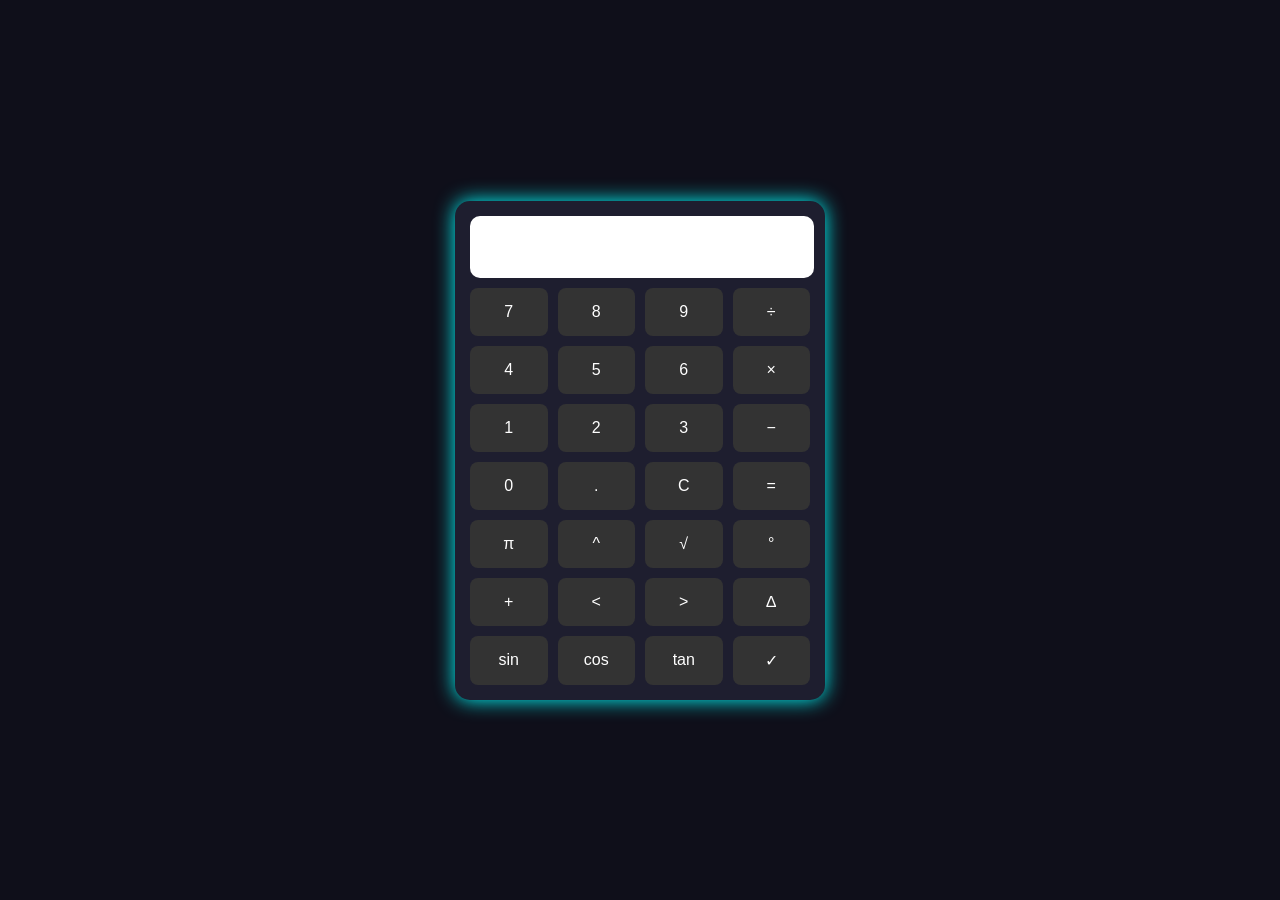
<file: calculator.html>
<!DOCTYPE html>
<html lang="en">
<head>
  <meta charset="UTF-8">
  <meta name="viewport" content="width=device-width, initial-scale=1.0">
  <title>Scientific Calculator</title>
  <link rel="stylesheet" href="calc.css">
</head>

<body>

<div class="calculator">

  <input id="screen" type="text" readonly>

  <div class="buttons">

    <button onclick="press('7')">7</button>
    <button onclick="press('8')">8</button>
    <button onclick="press('9')">9</button>
    <button onclick="press('/')">÷</button>

    <button onclick="press('4')">4</button>
    <button onclick="press('5')">5</button>
    <button onclick="press('6')">6</button>
    <button onclick="press('*')">×</button>

    <button onclick="press('1')">1</button>
    <button onclick="press('2')">2</button>
    <button onclick="press('3')">3</button>
    <button onclick="press('-')">−</button>

    <button onclick="press('0')">0</button>
    <button onclick="press('.')">.</button>
    <button onclick="clearScreen()">C</button>
    <button onclick="calculate()">=</button>

    <!-- SCIENTIFIC ROW -->
    <button onclick="press('π')">π</button>
    <button onclick="press('**')">^</button>
    <button onclick="sqrt()">√</button>
    <button onclick="toRadians()">°</button>

    <button onclick="press('+')">+</button>
    <button onclick="press('<')"><</button>
    <button onclick="press('>')">></button>
    <button onclick="delta()">∆</button>

    <button onclick="press('sin(')">sin</button>
    <button onclick="press('cos(')">cos</button>
    <button onclick="press('tan(')">tan</button>
    <button onclick="check()">✓</button>

  </div>

</div>

<script src="calc.js"></script>
</body>
</html>
</file>
<file: calc.css>
body {
  margin: 0;
  height: 100vh;
  display: flex;
  justify-content: center;
  align-items: center;
  background: #0f0f1a;
  font-family: Arial;
}

.calculator {
  width: 340px;
  padding: 15px;
  border-radius: 15px;
  background: #1e1e2f;
  box-shadow: 0 0 20px cyan;
}

#screen {
  width: 100%;
  height: 60px;
  font-size: 24px;
  text-align: right;
  margin-bottom: 10px;
  border: none;
  border-radius: 10px;
  background: white;
}

.buttons {
  display: grid;
  grid-template-columns: repeat(4, 1fr);
  gap: 10px;
}

button {
  padding: 15px;
  font-size: 16px;
  border: none;
  border-radius: 8px;
  background: #333;
  color: white;
}

button:hover {
  background: cyan;
  color: black;
}
</file>
